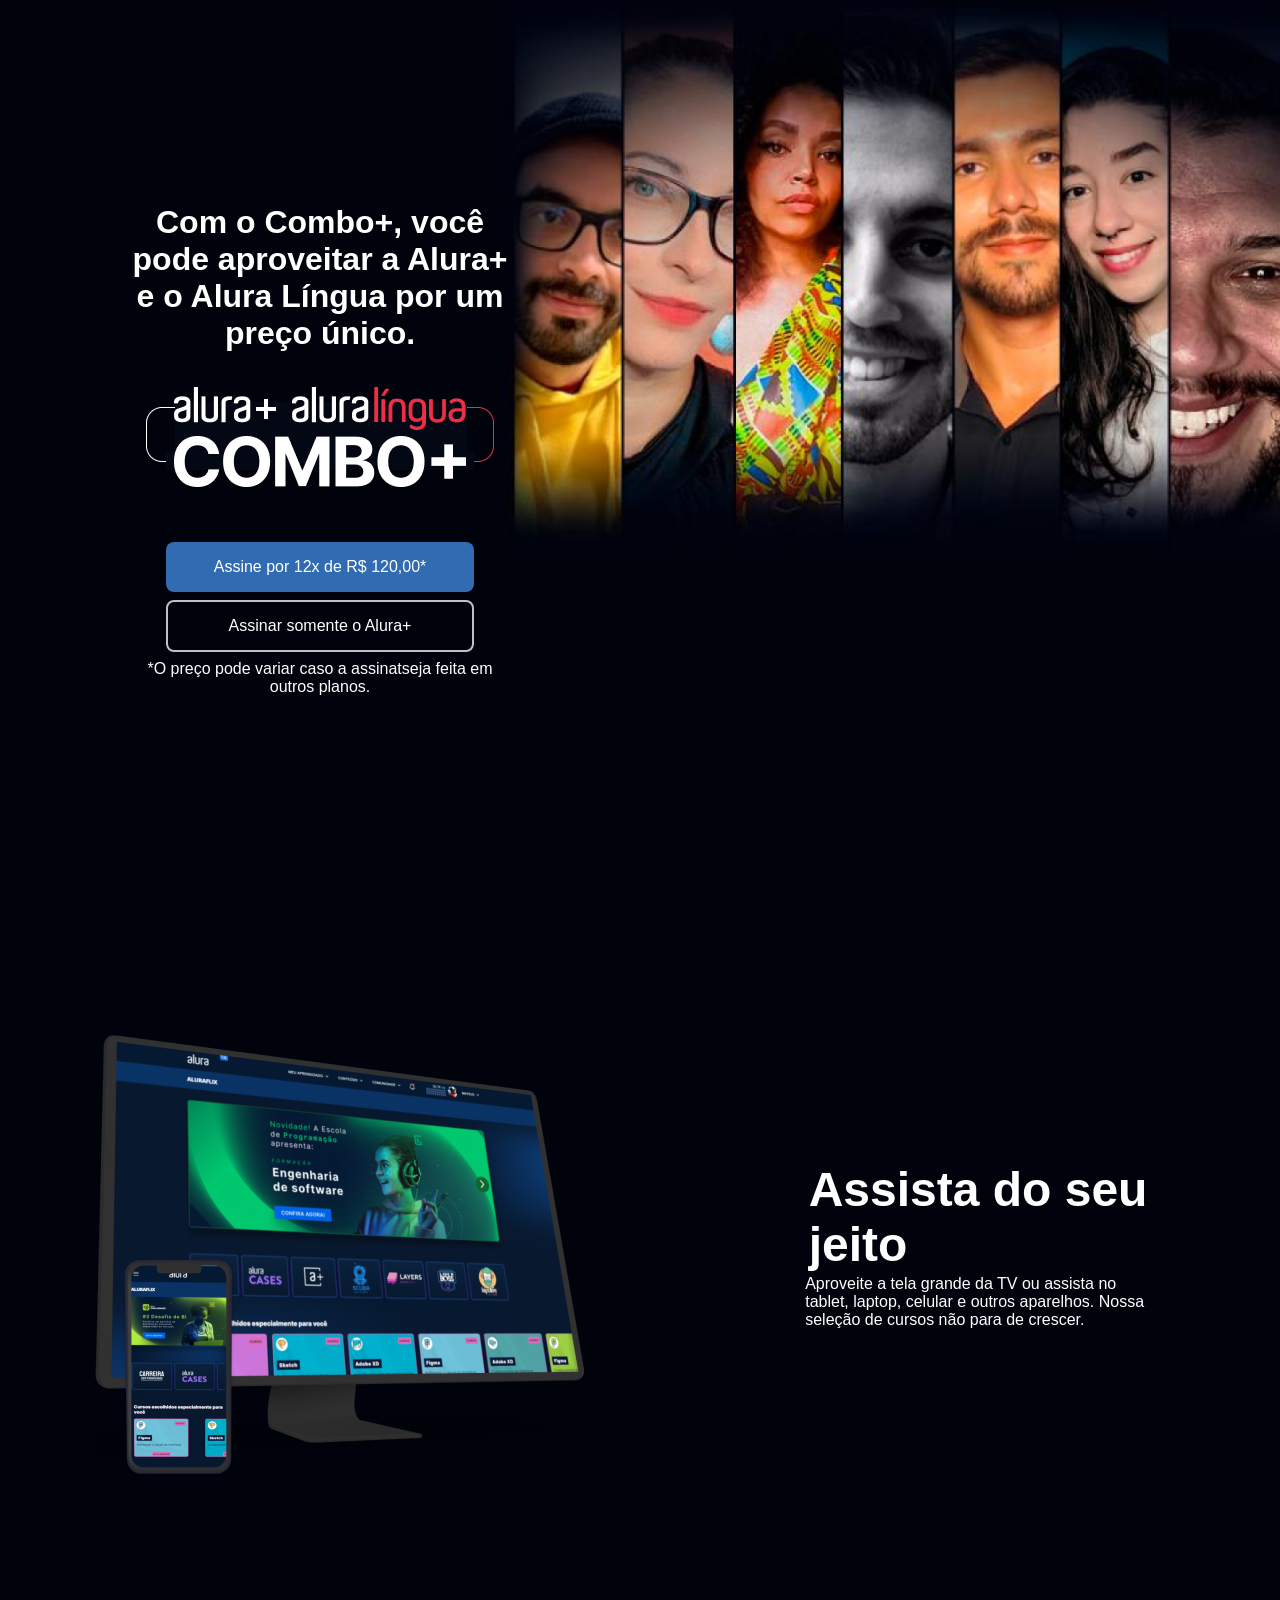
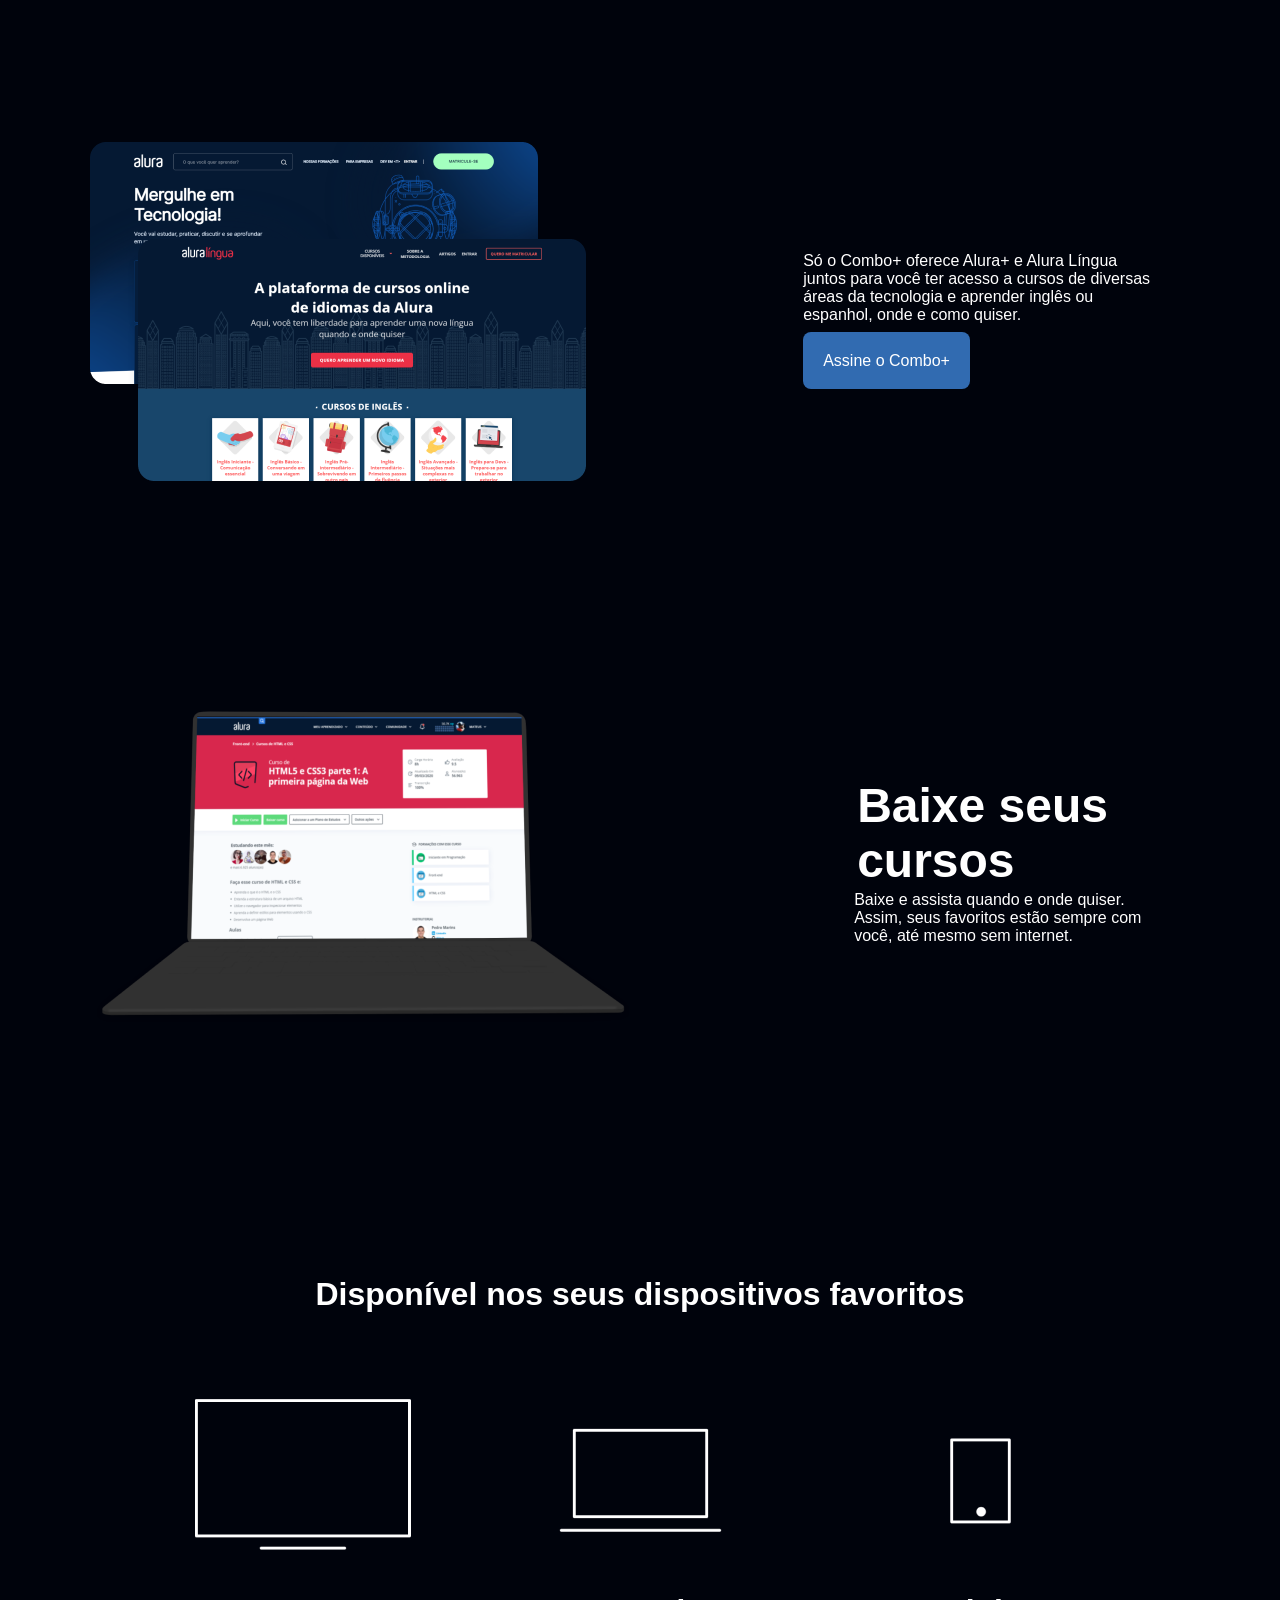
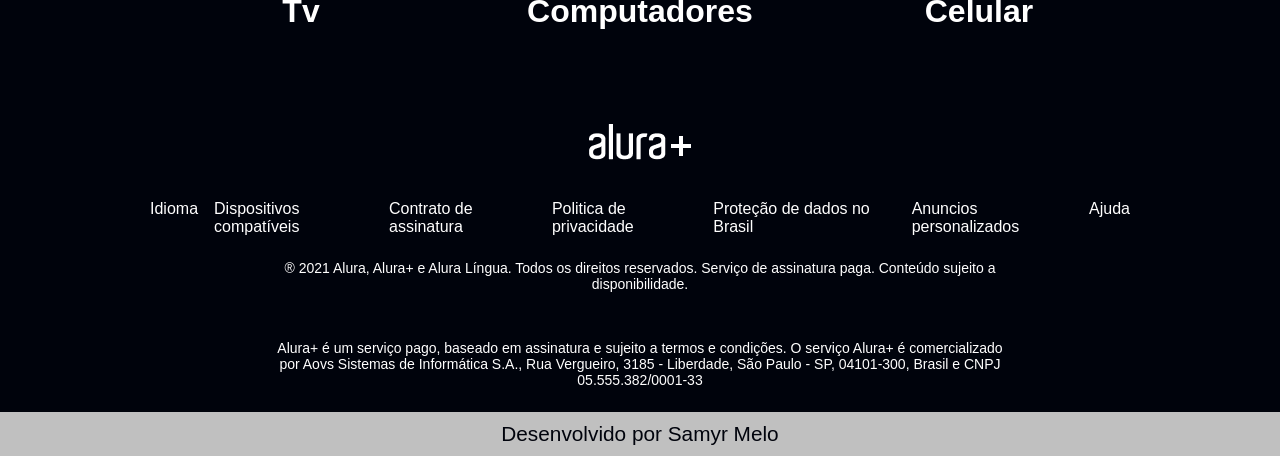
<file: index.html>
<!DOCTYPE html>
<html lang="pt-br">
<head>
    <meta charset="UTF-8">
    <meta name="viewport" content="width=device-width, initial-scale=1.0">
    <title>Alura Plus</title>
    <link rel="stylesheet" href="style.css">
    <link rel="stylesheet" href="style_responsivel.css">
</head>
<body>
    <section class="conteiner principal">
        <div class="div1">
            <h1 class="primeiro__titulo">Com o Combo+, você pode aproveitar a Alura+ e o Alura Língua por um preço único.</h1>
            <img class="comboplus" src="assets/Combo.png" alt="combo+">
            <a class="botao__assine" href="https://www.alura.com.br/">Assine por 12x de R$ 120,00*</a>
            <a class="aluramais" href="https://www.alura.com.br/planos-cursos-online">Assinar somente o Alura+</a>
            <p class="info">*O preço pode variar caso a assinatseja feita em outros planos.</p>
        </div>
    </section>

    <section class="secao2">
        <img class="telas" src="./assets/Plataformas.png" alt="uma tela e um celular do alura mais">
        <div class="div2"> 
            <h2 class="subtitulo1">Assista do seu jeito</h2>
            <p class="paragrafo1">Aproveite a tela grande da TV ou assista no tablet, laptop, celular e outros aparelhos. Nossa seleção de cursos não para de crescer.</p>
        </div>
    </section>

    <section class="secao2">
        <img class="telas" src="./assets/Telas.png" alt="telas">
        <div class="div2">
            <p class="paragrafo2">Só o Combo+ oferece Alura+ e Alura Língua juntos para você ter acesso a cursos de diversas áreas da tecnologia e aprender inglês ou espanhol, onde e como quiser.</p>
            <a class="botao__combomais" href="https://www.alura.com.br/planos-cursos-online">Assine o Combo+</a>
        </div>
    </section>

    <section class="secao2">
        <img class="telas" src="./assets/Notebook.png" alt="notebook">
        <div class="div2">
            <h2 class="subtitulo1">Baixe seus cursos</h2>
            <p class="paragrafo1">Baixe e assista quando e onde quiser. Assim, seus favoritos estão sempre com você, até mesmo sem internet.</p>
        </div>
    </section>

    <section class="secao3">
        <h2 class="subtitulo2">Disponível nos seus dispositivos favoritos</h2>
        <div class="div3">
            <div class="div4">
                <img class="item1" src="./assets/tv.png" alt="esboço de uma tv">
                <h3 class="subtitulo3">Tv</h3>
            </div>
            <div class="div4">
                <img class="item1" src="./assets/computador.png" alt="esboço de um pc">
                <h3 class="subtitulo3">Computadores</h3>
            </div>
            <div class="div4">
                <img class="item1" src="./assets/celular.png" alt="esboço de um celualr">
                <h3 class="subtitulo3">Celular</h3>
            </div>
        </div>
    </section>

    <section class="secao4 ">
        <img class="item2" src="./assets/Logo.png" alt="logo Alura+">
        <div class="div5">
            <p class="paragrafo3">Idioma</p>
            <p class="paragrafo3">Dispositivos compatíveis</p>
            <p class="paragrafo3">Contrato de assinatura</p>
            <p class="paragrafo3">Politica de privacidade</p>
            <p class="paragrafo3">Proteção de dados no Brasil</p>
            <p class="paragrafo3">Anuncios personalizados</p>
            <p class="paragrafo3">Ajuda</p>
        </div>
        <div class="div6">
            <p class="paragrafo5">® 2021 Alura, Alura+ e Alura Língua. Todos os direitos reservados. Serviço de assinatura paga. Conteúdo sujeito a disponibilidade.</p>
        </div>
        <div class="div6">
            <p class="paragrafo5">Alura+ é um serviço pago, baseado em assinatura e sujeito a termos e condições. O serviço Alura+ é comercializado por Aovs Sistemas de Informática S.A., Rua Vergueiro, 3185 - Liberdade, São Paulo - SP, 04101-300, Brasil e CNPJ 05.555.382/0001-33</p>
        </div>
    </section>
</body>
<footer class="rodape">
    <p class="devsam">Desenvolvido por Samyr Melo</p>
</footer>
</html>
</file>
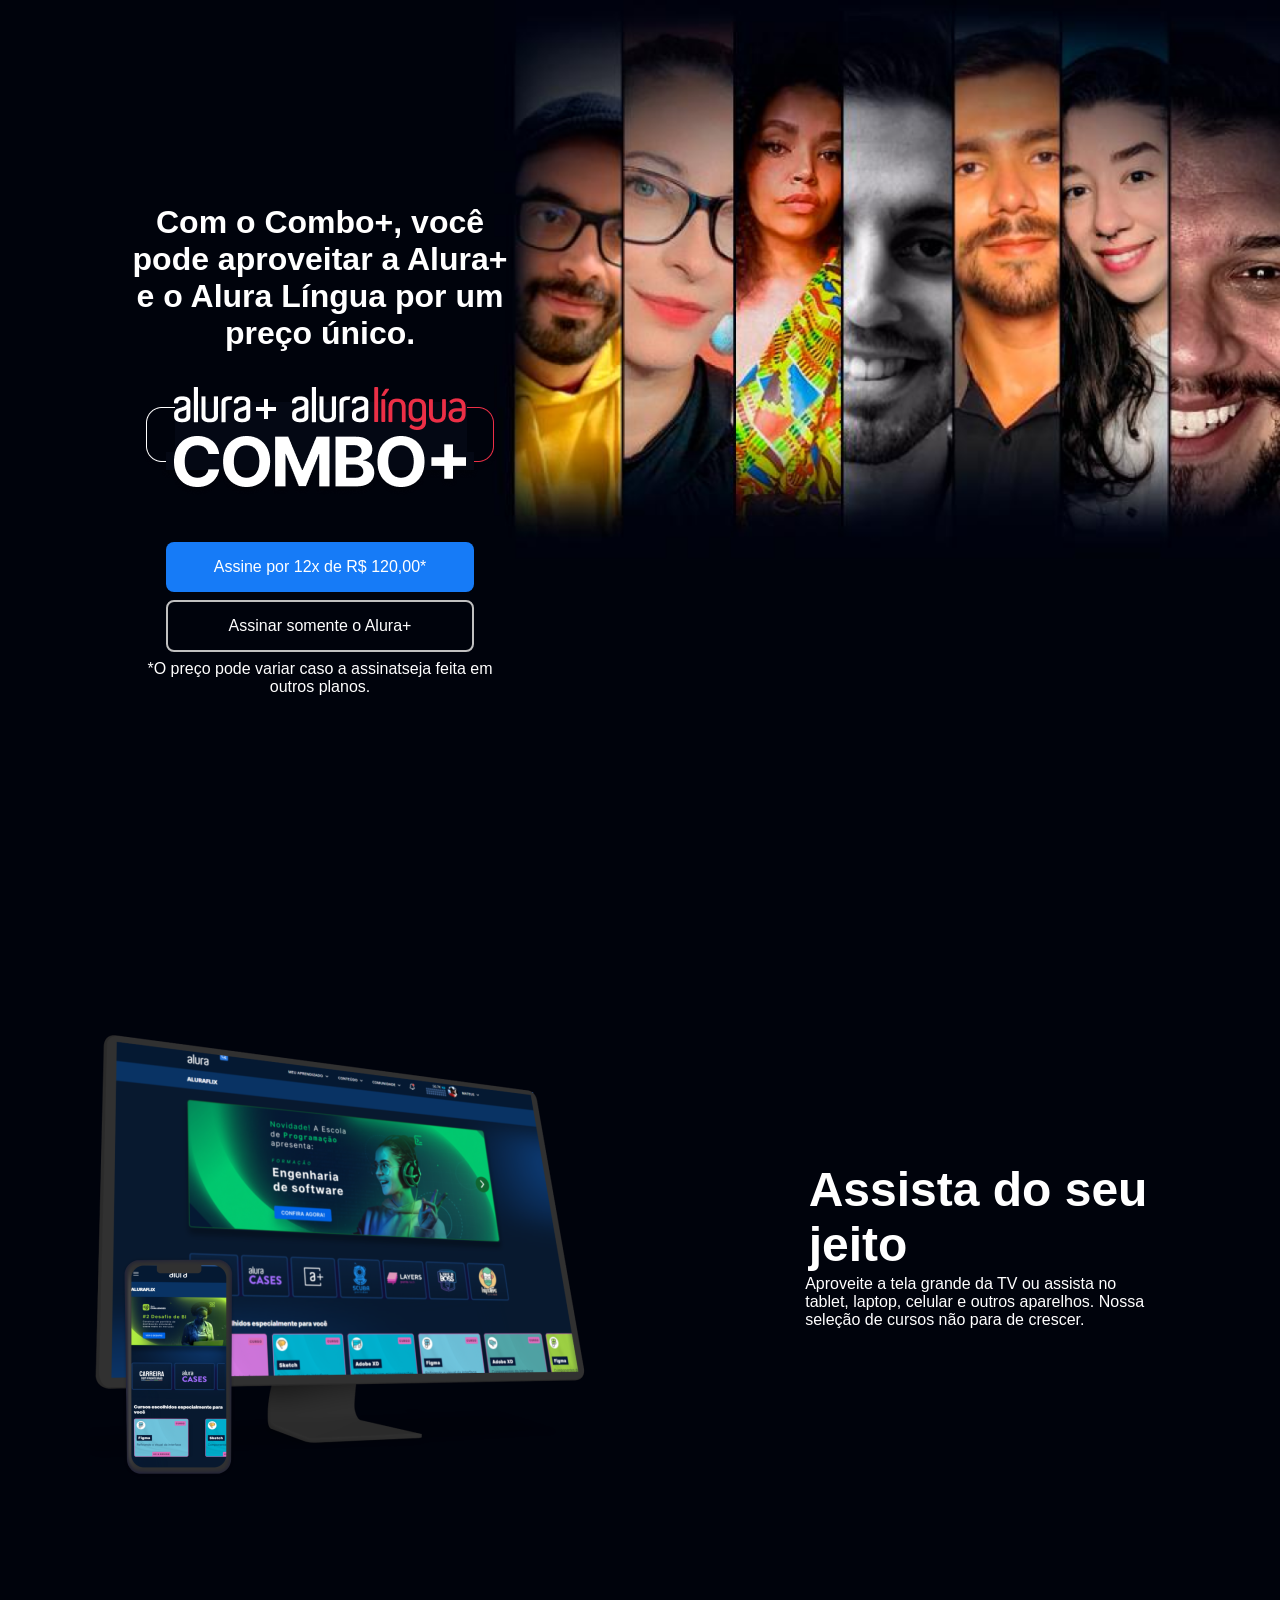
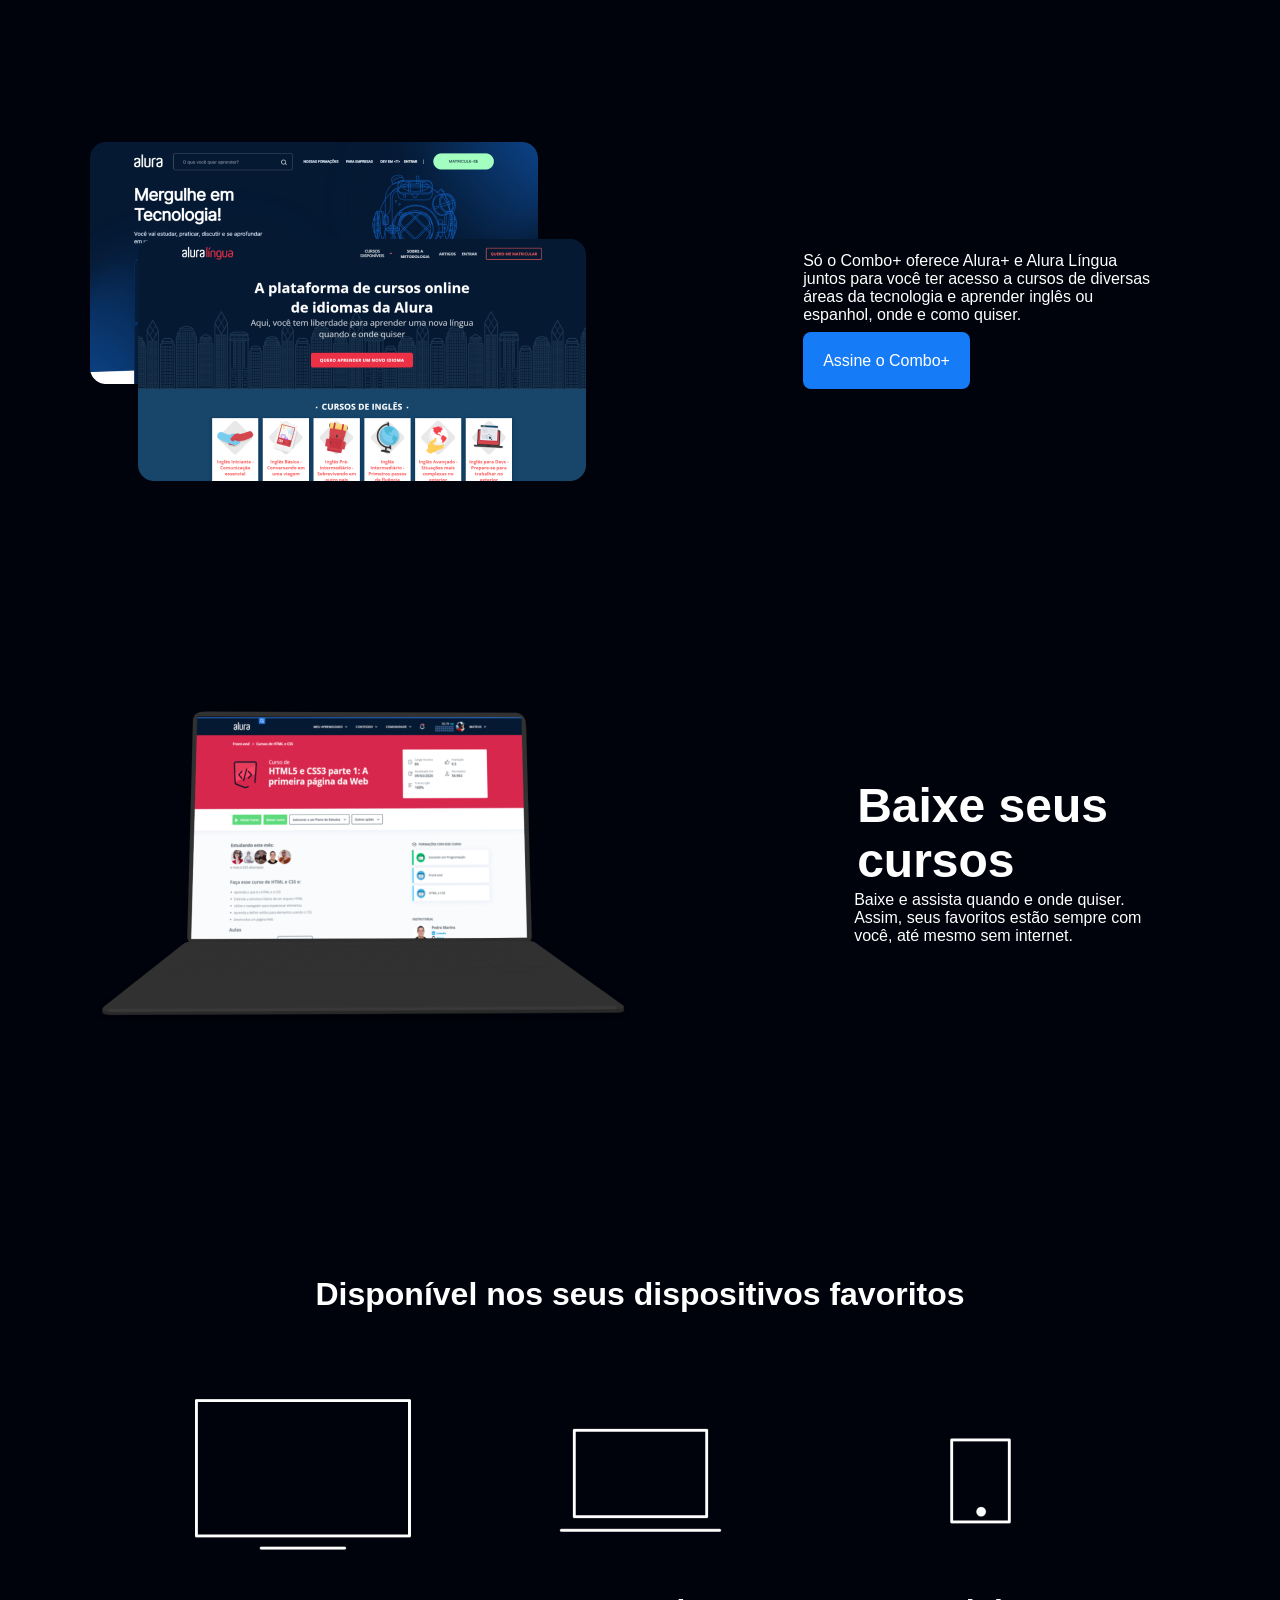
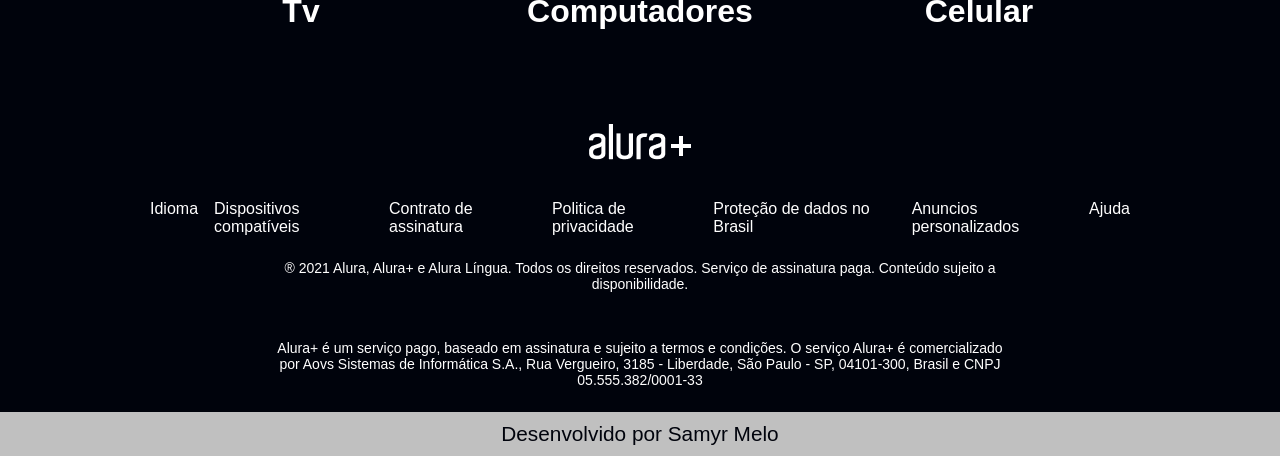
<file: Exercício 2 - Praticando HTML&CSS/index.html>
<!DOCTYPE html>
<html lang="pt-br">
<head>
    <meta charset="UTF-8">
    <meta name="viewport" content="width=device-width, initial-scale=1.0">
    <title>Alura Plus</title>
    <link rel="stylesheet" href="style.css">
</head>
<body>
    <section class="conteiner principal">
        <div class="div1">
            <h1 class="primeiro__titulo">Com o Combo+, você pode aproveitar a Alura+ e o Alura Língua por um preço único.</h1>
            <img class="comboplus" src="assets/Combo.png" alt="combo+">
            <a class="botao__assine" href="https://www.alura.com.br/">Assine por 12x de R$ 120,00*</a>
            <a class="aluramais" href="https://www.alura.com.br/planos-cursos-online">Assinar somente o Alura+</a>
            <p class="info">*O preço pode variar caso a assinatseja feita em outros planos.</p>
        </div>
    </section>

    <section class="secao2">
        <img class="telas" src="./assets/Plataformas.png" alt="uma tela e um celular do alura mais">
        <div class="div2"> 
            <h2 class="subtitulo1">Assista do seu jeito</h2>
            <p class="paragrafo1">Aproveite a tela grande da TV ou assista no tablet, laptop, celular e outros aparelhos. Nossa seleção de cursos não para de crescer.</p>
        </div>
    </section>

    <section class="secao2">
        <img class="telas" src="./assets/Telas.png" alt="telas">
        <div class="div2">
            <p class="paragrafo2">Só o Combo+ oferece Alura+ e Alura Língua juntos para você ter acesso a cursos de diversas áreas da tecnologia e aprender inglês ou espanhol, onde e como quiser.</p>
            <a class="botao__combomais" href="https://www.alura.com.br/planos-cursos-online">Assine o Combo+</a>
        </div>
    </section>

    <section class="secao2">
        <img class="telas" src="./assets/Notebook.png" alt="notebook">
        <div class="div2">
            <h2 class="subtitulo1">Baixe seus cursos</h2>
            <p class="paragrafo1">Baixe e assista quando e onde quiser. Assim, seus favoritos estão sempre com você, até mesmo sem internet.</p>
        </div>
    </section>

    <section class="secao3">
        <h2 class="subtitulo2">Disponível nos seus dispositivos favoritos</h2>
        <div class="div3">
            <div class="div4">
                <img class="item1" src="./assets/tv.png" alt="esboço de uma tv">
                <h3 class="subtitulo3">Tv</h3>
            </div>
            <div class="div4">
                <img class="item1" src="./assets/computador.png" alt="esboço de um pc">
                <h3 class="subtitulo3">Computadores</h3>
            </div>
            <div class="div4">
                <img class="item1" src="./assets/celular.png" alt="esboço de um celualr">
                <h3 class="subtitulo3">Celular</h3>
            </div>
        </div>
    </section>

    <section class="secao4 ">
        <img class="item2" src="./assets/Logo.png" alt="logo Alura+">
        <div class="div5">
            <p class="paragrafo3">Idioma</p>
            <p class="paragrafo3">Dispositivos compatíveis</p>
            <p class="paragrafo3">Contrato de assinatura</p>
            <p class="paragrafo3">Politica de privacidade</p>
            <p class="paragrafo3">Proteção de dados no Brasil</p>
            <p class="paragrafo3">Anuncios personalizados</p>
            <p class="paragrafo3">Ajuda</p>
        </div>
        <div class="div6">
            <p class="paragrafo5">® 2021 Alura, Alura+ e Alura Língua. Todos os direitos reservados. Serviço de assinatura paga. Conteúdo sujeito a disponibilidade.</p>
        </div>
        <div class="div6">
            <p class="paragrafo5">Alura+ é um serviço pago, baseado em assinatura e sujeito a termos e condições. O serviço Alura+ é comercializado por Aovs Sistemas de Informática S.A., Rua Vergueiro, 3185 - Liberdade, São Paulo - SP, 04101-300, Brasil e CNPJ 05.555.382/0001-33</p>
        </div>
    </section>
</body>
<footer class="rodape">
    <p class="devsam">Desenvolvido por Samyr Melo</p>
</footer>
</html>
</file>
<file: style.css>
:root {
    --branco-principal: #FFFFFF;
    --cinza-secundario: #C0C0C0;
    --botao-azul: #316bb1;
    --cor-de-fundo: #00030C;
    --font-principal: "inter",sans-serif;
}

@import url('https://fonts.googleapis.com/css2?family=Inter:wght@100..900&display=swap');

*{
    margin: 0;
    padding: 0;
}

body {
    background-color: var(--cor-de-fundo);
    color: var(--branco-principal);

}

.principal{
    display: grid;
    grid-template-columns: 50% 50%;
    flex-direction: row;
    background-image: url("assets/Background.png");
    background-repeat: no-repeat;
    background-size: contain;
    align-items: center;
    text-align: center;
}

.conteiner{
    height: 100vh;


}

.div1 {
   margin: 0 8rem;

}
.primeiro__titulo {
    text-align: center;
    font-size: 2rem;
    font-family: var(--font-principal);
    font-weight: 700;

}
.comboplus {
    padding:35px 0;
}

.botao__assine {
    display: block;
    gap: 16px;
    text-decoration: none;
    color: var(--branco-principal);
    background-color:  var(--botao-azul);
    padding: 16px;
    border-radius: 8px; 
    font-size: 1rem;
    font-family: var(--font-principal) ;
    font-weight: 400;
    margin: 2% 10% 2% 10%;

}

.aluramais:hover {
    background-color: var(--cinza-secundario);
}

.aluramais {
    display: block;
    text-decoration: none;
    color:var(--branco-principal);
    padding: 15px;
    border: 2px solid var(--cinza-secundario);
    border-radius: 8px;
    font-size: 1rem;
    font-family: var(--font-principal);
    font-weight: 400;
    margin: 2% 10% 2% 10%;

}

.info {
    font-size: 1rem;
    font-family: var(--font-principal);
    font-weight: 400;
}




.telas {
    padding: 5% 7% 5% 7%;
    width: 1000px;
}
.secao2 {
    display: flex;
    align-items: center;
    padding-bottom: 7%;

}

.div2 {
    padding: 10% ;
}

.subtitulo1 {
    font-size: 3rem;
    font-family: var(--font-principal);
    font-weight: 700;
    padding: 1% ;
}
.subtitulo2 {
    text-align: center;
    font-size: 2rem;
    font-family: var(--font-principal);
    font-weight: 700;
}
.subtitulo3 {
    margin-top: 7%;
    font-size: 2rem;
    font-family: var(--font-principal);
    font-weight: 700;

}
.paragrafo1 {
    font-size: 1rem;
    font-family: var(--font-principal);
    font-weight: 400;
}
.paragrafo2 {
    padding: 0% 0% 8% 0%;
    font-size: 1rem;
    font-family: var(--font-principal);
    font-weight: 400;
}


.botao__combomais {
    text-decoration: none;
    color:var(--branco-principal);
    background-color: var(--botao-azul);
    padding: 20px;
    border-radius: 8px;
    text-align: center;
    font-size: 1rem;
    font-family: var(--font-principal);
    font-weight: 400;

}

.secao3 {
    display: flex;
    flex-direction: column;
    padding-top: 100px;
}
.div3 {
    display: flex;
    justify-content: center;
    margin: 5%;
}
.div4 {
    display: flex;
    flex-direction: column;
    align-items: center;
}
.secao4 {
    display: flex;
    flex-direction: column;
    align-items: center;
    padding:0px 150px 0px 150px ;

}
.div5 {
    display: flex;
    gap: 16px;

}
.paragrafo3 {
    font-size: 1rem;
    font-family: var(--font-principal);
    font-weight: 400;
}
.item2 {
    padding: 30px 0 40.71px 0;
}


.div6{
    margin: 24px 120px 24px 120px;
    text-align: center;
}
.paragrafo5 {
    font-size: 0.875rem;
    font-weight:400;
    font-family: var(--font-principal);
}

.devsam {
    font-size: 1.3rem;
    background-color: var(--cinza-secundario);
    padding: 10px;
    color: var(--cor-de-fundo);
    text-align: center;
    font-family: var(--font-principal);
}
</file>
<file: style_responsivel.css>
@media (max-width:1000px) {
    .conteiner {
        height: auto;
    }
    .principal{        
        display: flex;
        flex-direction: column;
    }

    .div1 {
        margin:48% 5% 0% 5%;
    }
    .comboplus {
        width: 180px;
    }
    .botao__assine {
        padding: 10px;
        border-radius: 6px;
        font-size: 1rem;
        margin: 0% 15% 4% 15%;  
    }
    .aluramais {
        padding: 10px;
        font-size: 1rem;
        margin: 0% 15% 4% 15%;   
    }
    .telas {
        width: 160px;
    }
    .primeiro__titulo {
        font-size: 1.5rem;
        padding: 0 9% 0 9%;

    }
    .info {
        font-size: 0.6rem;
    }
    
    .secao2 {
        flex-direction: column;
        margin-top: 10%;
        padding: 0;
    }
    .subtitulo1 {
        font-size: 1.5rem;  
        padding-bottom: 5%;      
    }
    .subtitulo2 {
        font-size: 1rem;
        padding-bottom: 5%;
    }
    .subtitulo3 {
        font-size: 0.8rem;
    }
    .paragrafo1 {
        font-size: 0.9rem;
        text-align: justify;
        
    }
    .paragrafo2 {
        font-size: 0.9rem;
        text-align: justify;
    }
    .paragrafo3 {
        font-size: 0.4rem; 
    }
    .botao__combomais {
        padding: 10px;
        font-size: 0.8rem;
    }
    .div2 {
        padding: 10%;
        justify-content: center;
        text-align: center;
    }
    .secao3 {
        padding-top: 10px;
    }
    .div3 {
        margin: 5%;
    }
    .item1 {
        width: 120px;
    }



    .secao4 {
        display: flex;
        flex-direction: column;
        align-items: center;
        padding:0;
       
    }
    .item2 {
        padding: 20px 0 40px 0;
    }
    
    .div5 {
        display: flex;
        margin: 0 16px 6px 16px;
        gap: 15px;
        text-align: center;

    }
    .div6{
        margin: 6px 20px 6px 20px;
    }
    .paragrafo5 {
        font-size: 0.3rem;
    }
    
    
}
</file>
<file: Exercício 2 - Praticando HTML&CSS/style.css>
:root {
    --branco-principal: #FFFFFF;
    --cinza-secundario: #C0C0C0;
    --botao-azul: #167BF7;
    --cor-de-fundo: #00030C;
    --font-principal: "inter",sans-serif;
}

@import url('https://fonts.googleapis.com/css2?family=Inter:wght@100..900&display=swap');

*{
    margin: 0;
    padding: 0;
}

body {
    background-color: var(--cor-de-fundo);
    color: var(--branco-principal);

}

.principal{
    display: grid;
    grid-template-columns: 50% 50%;
    flex-direction: row;
    background-image: url("assets/Background.png");
    background-repeat: no-repeat;
    background-size: contain;
    align-items: center;
    text-align: center;



}

.conteiner{
    height: 100vh;


}

.div1 {
   margin: 0 8rem;

}
.primeiro__titulo {
    text-align: center;
    font-size: 2rem;
    font-family: var(--font-principal);
    font-weight: 700;

}
.comboplus {
    padding:35px 0;
}

.botao__assine {
    display: block;
    gap: 16px;
    text-decoration: none;
    color: var(--branco-principal);
    background-color:  var(--botao-azul);
    padding: 16px;
    border-radius: 8px; 
    font-size: 1rem;
    font-family: var(--font-principal) ;
    font-weight: 400;
    margin: 2% 10% 2% 10%;

}

.aluramais:hover {
    background-color: var(--cinza-secundario);
}

.aluramais {
    display: block;
    text-decoration: none;
    color:var(--branco-principal);
    padding: 15px;
    border: 2px solid var(--cinza-secundario);
    border-radius: 8px;
    font-size: 1rem;
    font-family: var(--font-principal);
    font-weight: 400;
    margin: 2% 10% 2% 10%;

}

.info {
    font-size: 1rem;
    font-family: var(--font-principal);
    font-weight: 400;
}




.telas {
    padding: 5% 7% 5% 7%;
    width: 1000px;
}
.secao2 {
    display: flex;
    align-items: center;
    padding-bottom: 7%;

}

.div2 {
    padding: 10% ;
}

.subtitulo1 {
    font-size: 3rem;
    font-family: var(--font-principal);
    font-weight: 700;
    padding: 1% ;
}
.subtitulo2 {
    text-align: center;
    font-size: 2rem;
    font-family: var(--font-principal);
    font-weight: 700;
}
.subtitulo3 {
    margin-top: 7%;
    font-size: 2rem;
    font-family: var(--font-principal);
    font-weight: 700;

}
.paragrafo1 {
    font-size: 1rem;
    font-family: var(--font-principal);
    font-weight: 400;
}
.paragrafo2 {
    padding: 0% 0% 8% 0%;
    font-size: 1rem;
    font-family: var(--font-principal);
    font-weight: 400;
}


.botao__combomais {
    text-decoration: none;
    color:var(--branco-principal);
    background-color: var(--botao-azul);
    padding: 20px;
    border-radius: 8px;
    text-align: center;
    font-size: 1rem;
    font-family: var(--font-principal);
    font-weight: 400;

}

.secao3 {
    display: flex;
    flex-direction: column;
    padding-top: 100px;
}
.div3 {
    display: flex;
    justify-content: center;
    margin: 5%;
}
.div4 {
    display: flex;
    flex-direction: column;
    align-items: center;
}
.secao4 {
    display: flex;
    flex-direction: column;
    align-items: center;
    padding:0px 150px 0px 150px ;

}
.div5 {
    display: flex;
    gap: 16px;

}
.paragrafo3 {
    font-size: 1rem;
    font-family: var(--font-principal);
    font-weight: 400;
}
.item2 {
    padding: 30px 0 40.71px 0;
}


.div6{
    margin: 24px 120px 24px 120px;
    text-align: center;
}
.paragrafo5 {
    font-size: 0.875rem;
    font-weight:400;
    font-family: var(--font-principal);
}

.devsam {
    font-size: 1.3rem;
    background-color: var(--cinza-secundario);
    padding: 10px;
    color: var(--cor-de-fundo);
    text-align: center;
    font-family: var(--font-principal);
}


@media (max-width:415px) {
    .conteiner {
        height: auto;
    }
    .principal{        
        display: flex;
        flex-direction: column;
    }

    .div1 {
        margin:48% 5% 0% 5%;
    }
    .comboplus {
        width: 180px;
    }
    .botao__assine {
        padding: 10px;
        border-radius: 6px;
        font-size: 1rem;
        margin: 0% 15% 4% 15%;  
    }
    .aluramais {
        padding: 10px;
        font-size: 1rem;
        margin: 0% 15% 4% 15%;   
    }
    .telas {
        width: 160px;
    }
    .primeiro__titulo {
        font-size: 1.5rem;
        padding: 0 9% 0 9%;

    }
    .info {
        font-size: 0.6rem;
    }
    
    .secao2 {
        flex-direction: column;
        margin-top: 10%;
        padding: 0;
    }
    .subtitulo1 {
        font-size: 1.5rem;  
        padding-bottom: 5%;      
    }
    .subtitulo2 {
        font-size: 1rem;
        padding-bottom: 5%;
    }
    .subtitulo3 {
        font-size: 0.8rem;
    }
    .paragrafo1 {
        font-size: 0.9rem;
        text-align: justify;
        
    }
    .paragrafo2 {
        font-size: 0.9rem;
        text-align: justify;
    }
    .paragrafo3 {
        font-size: 0.4rem; 
    }
    .botao__combomais {
        padding: 10px;
        font-size: 0.8rem;
    }
    .div2 {
        padding: 10%;
        justify-content: center;
        text-align: center;
    }
    .secao3 {
        padding-top: 10px;
    }
    .div3 {
        margin: 5%;
    }
    .item1 {
        width: 120px;
    }



    .secao4 {
        display: flex;
        flex-direction: column;
        align-items: center;
        padding:0;
       
    }
    .item2 {
        padding: 20px 0 40px 0;
    }
    
    .div5 {
        display: flex;
        margin: 0 16px 6px 16px;
        gap: 15px;
        text-align: center;

    }
    .div6{
        margin: 6px 20px 6px 20px;
    }
    .paragrafo5 {
        font-size: 0.3rem;
    }
    
    
}
</file>
